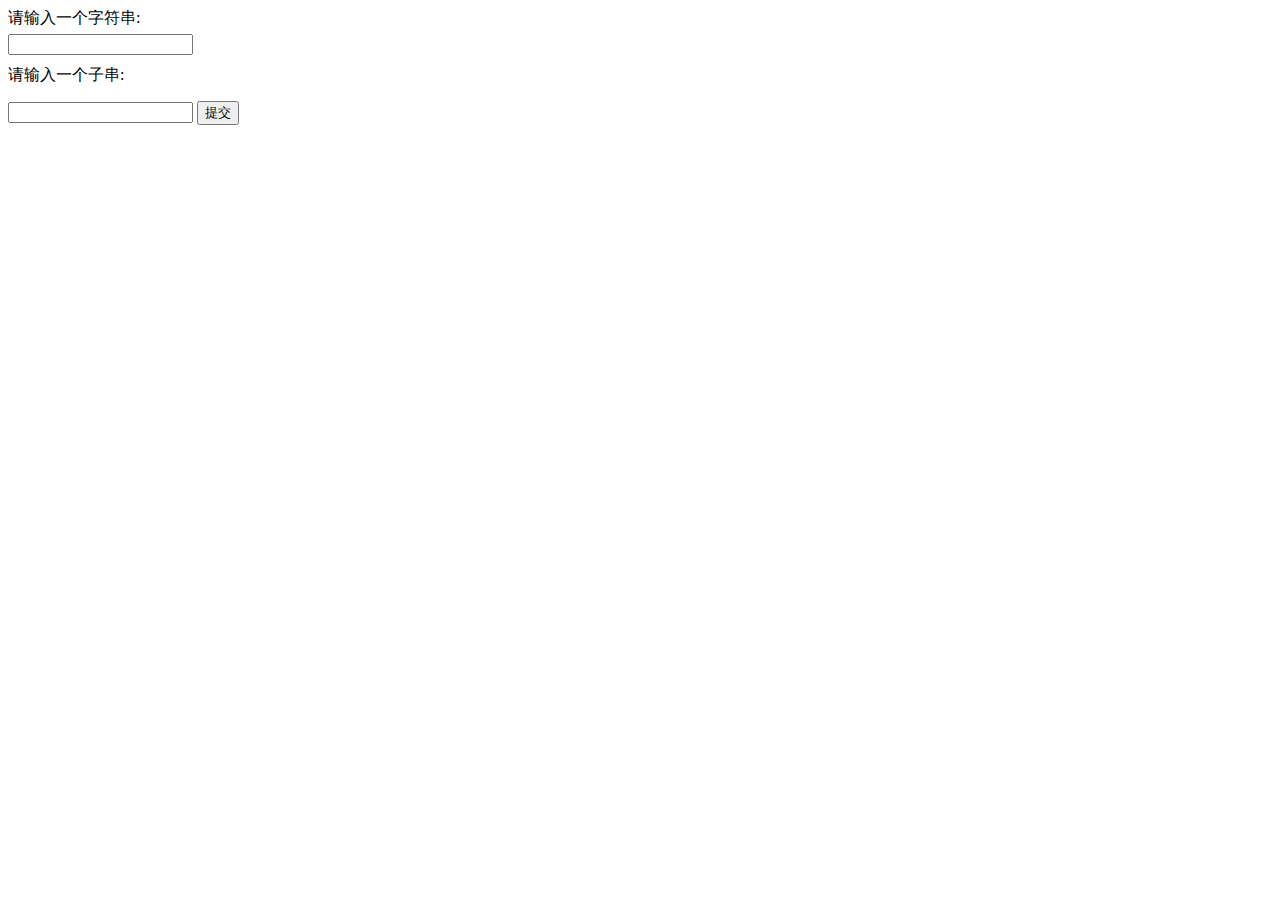
<file: index.html>
<!DOCTYPE html>
<html lang="en">
<head>
    <meta charset="UTF-8">
    <meta name="viewport" content="width=device-width, initial-scale=1.0">
    <title>全栈第五周作业</title>
</head>
<body>
    <label for="main" style="display: block; margin-bottom: 5px;">请输入一个字符串:</label>
    <input type="text" id="main" style="margin-bottom: 10px;">
    <label for="sub" style="display: block; margin-bottom: 5px;">请输入一个子串:</label>
    <input type="text" id="sub" style="margin-bottom: 10px;">
    <button onclick="count()" style="margin-top: 10px;">提交</button>
    <span id="result" style="margin-left: 10px;"></span>
    
    <script>
        function count() {
            var main = document.getElementById('main').value;
            var sub = document.getElementById('sub').value;
            var count = 0;
            for (var i = 0; i <= main.length - sub.length; i++) {
                var match = true;
                for (var j = 0; j < sub.length; j++) {
                    if (main[i + j] !== sub[j]) {
                        match = false;
                        break;
                    }
                }
                if (match) {
                    count++;
                }
            }
            document.getElementById('result').textContent = "子串出现的次数为：" +count;
        }
    </script>
</body>
</html>
</file>
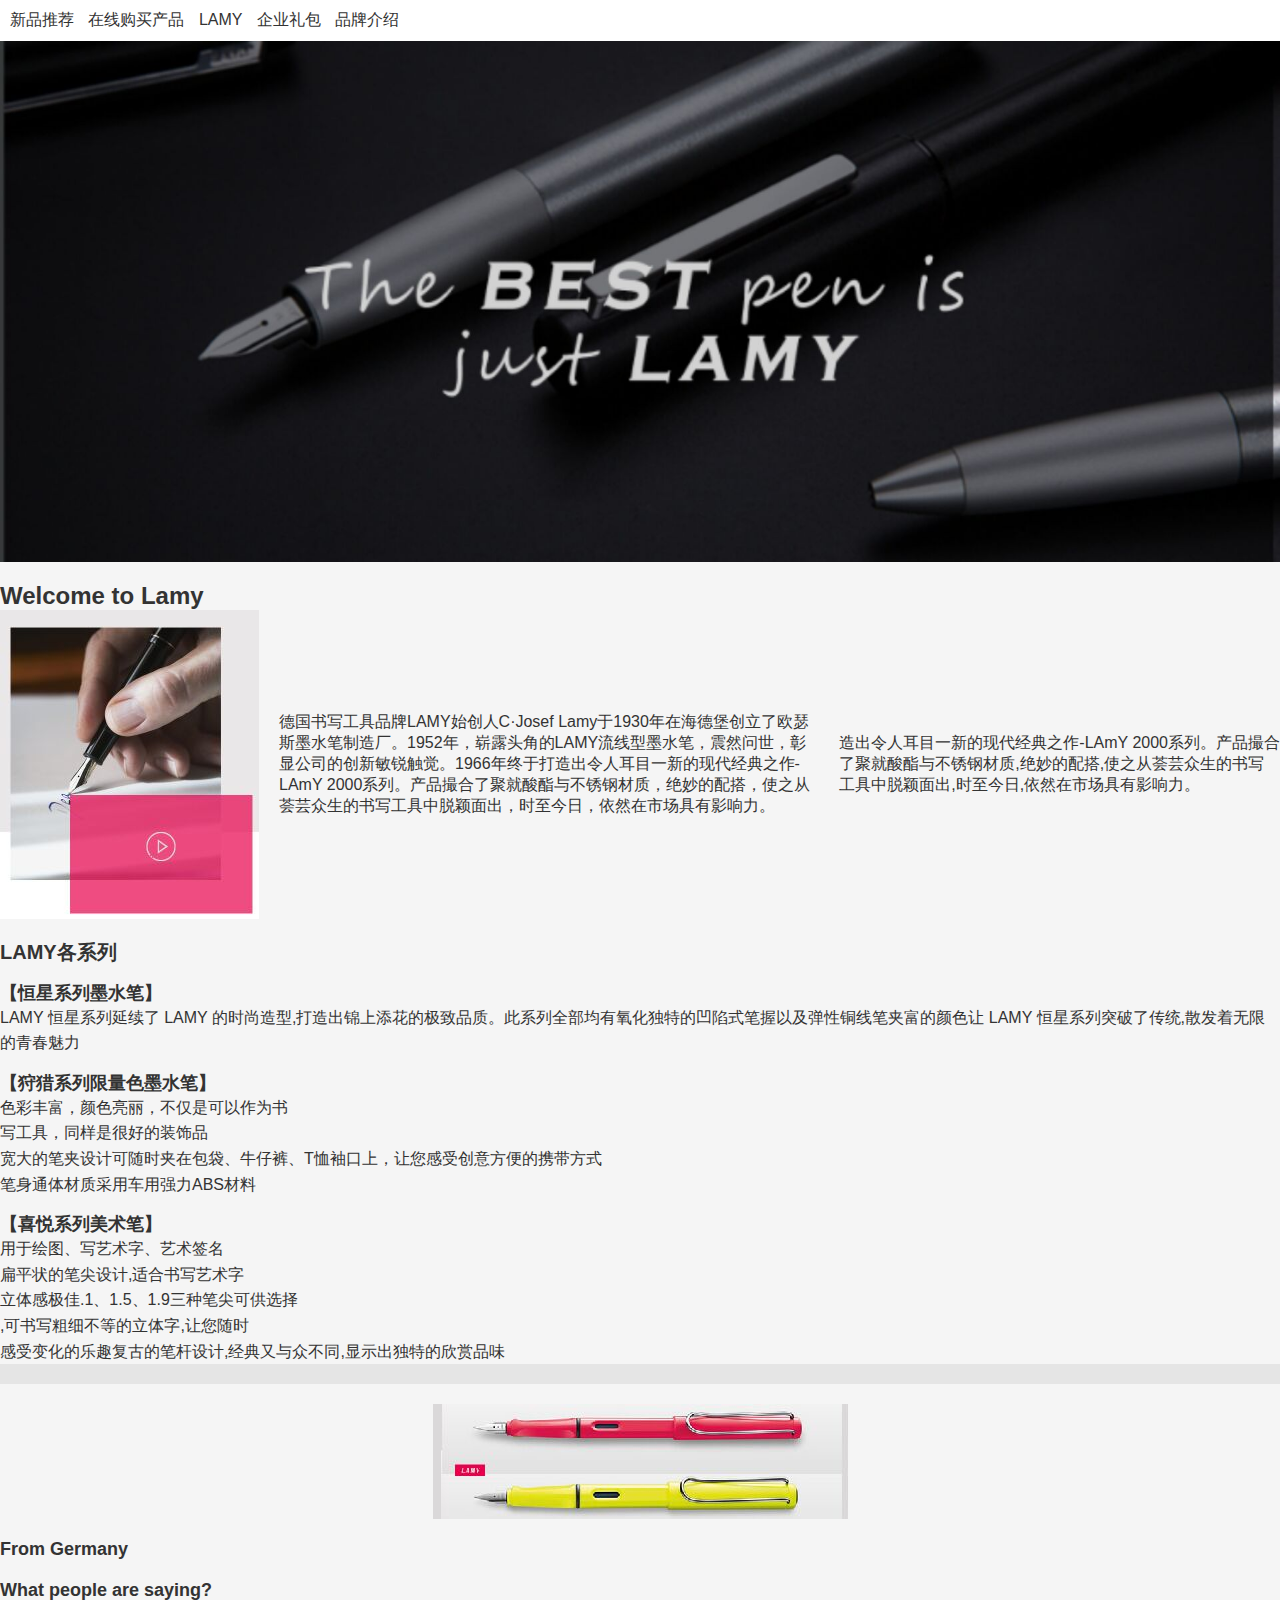
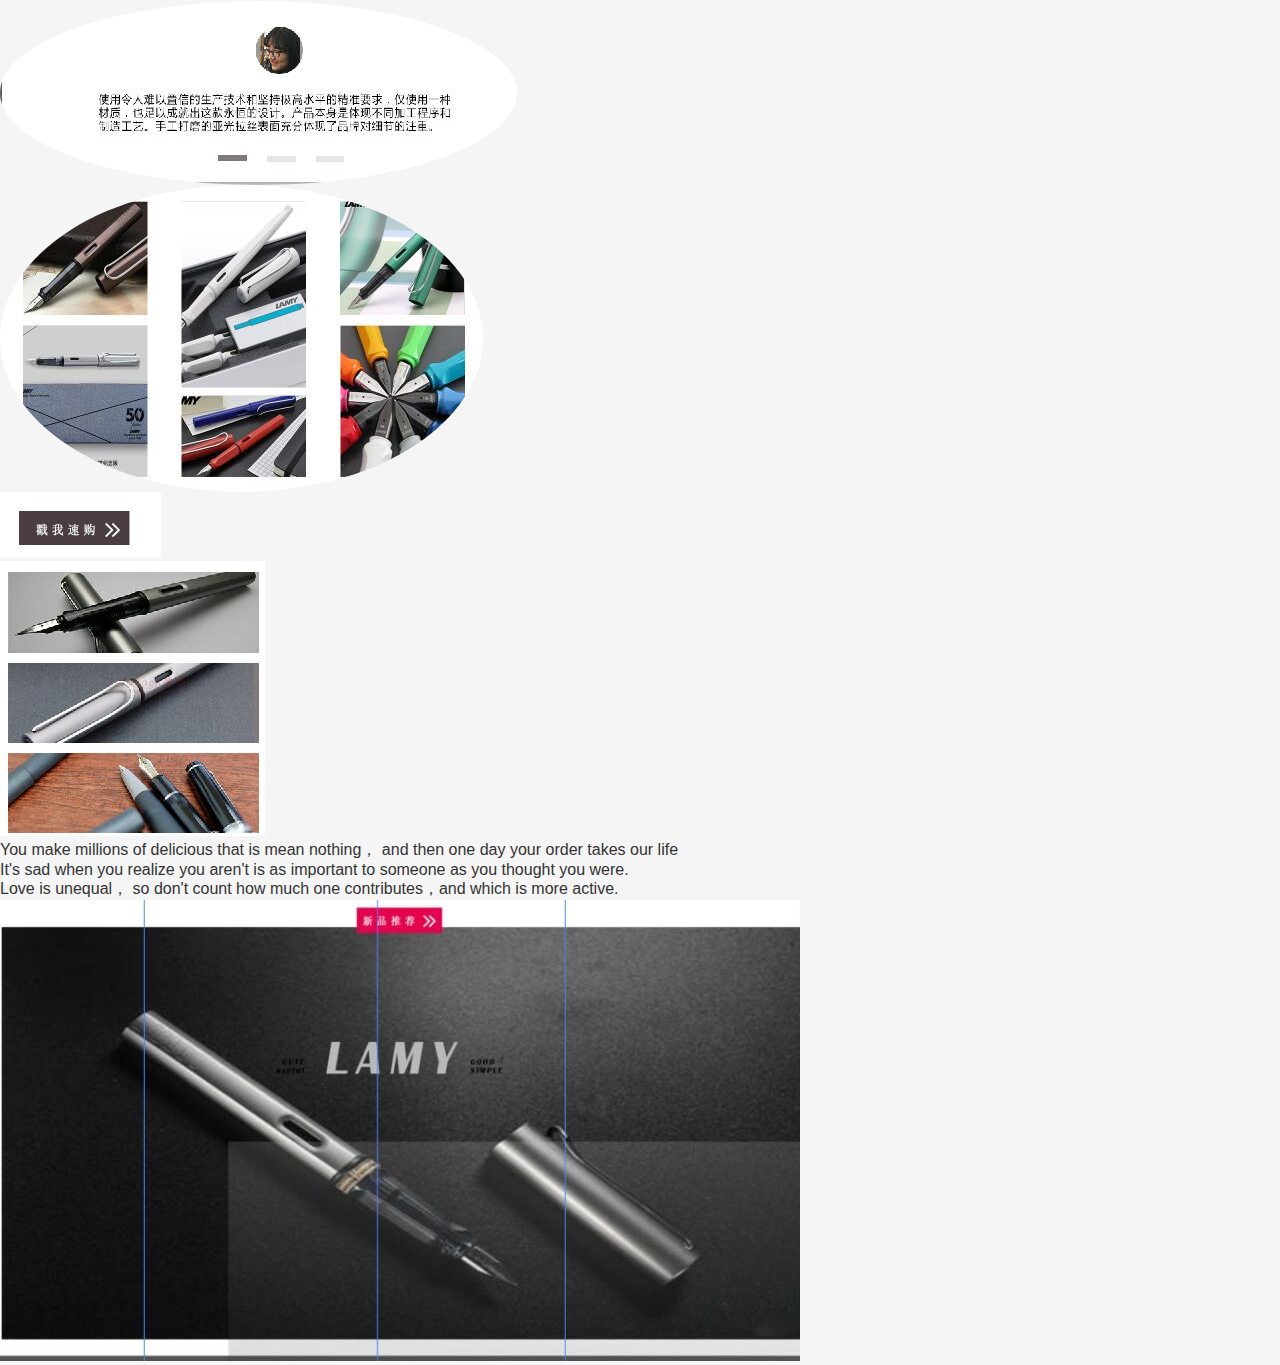
<file: 钢笔/index.html>
<!DOCTYPE html> 

<html lang="en"> 

<head> 

<meta charset="UTF-8"> 

<meta name="viewport" content="width=device-width, initial-scale=1.0"> 

<title>钢笔</title> 

<link rel="stylesheet" href="style.css" /> 

</head> 

<body> 

<div class="first"> 

<div class="first-five"> 

<div><a href="#">新品推荐</a></div> 

<div><a href="#">在线购买产品</a></div> 

<div><a href="#">LAMY</a></div> 

<div><a href="#">企业礼包</a></div> 

<div><a href="#">品牌介绍</a></div> 

</div> 

</div> 

<div class="second"> 

<div><img src="images/首页.jpg" class="one" /></div> 

<div class="text-one"> 

<div class="text-one-title">Welcome to Lamy</div> 

<body>
    <div class="container">
      <img src="images/视频播放.jpg" class="video-img" />
      <div class="text">
        <p>
          德国书写工具品牌LAMY始创人C·Josef Lamy于1930年在海德堡创立了欧瑟斯墨水笔制造厂。1952年，崭露头角的LAMY流线型墨水笔，震然问世，彰显公司的创新敏锐触觉。1966年终于打造出令人耳目一新的现代经典之作-LAmY 2000系列。产品撮合了聚就酸酯与不锈钢材质，绝妙的配搭，使之从荟芸众生的书写工具中脱颖面出，时至今日，依然在市场具有影响力。
        </p>
      </div>
 

<p>造出令人耳目一新的现代经典之作-LAmY 2000系列。产品撮合<br />了聚就酸酯与不锈钢材质,绝妙的配搭,使之从荟芸众生的书写<br />工具中脱颖面出,时至今日,依然在市场具有影响力。</p></div> 

<div class="third"> 

<div class="text-two-title">LAMY各系列</div> 

<div class="text-two"> 

<div class="text-two-one"> 

<div class="text-two-one-title">【恒星系列墨水笔】</div> 

<div class="text-two-one-area">LAMY 恒星系列延续了 LAMY 的时尚造型,打造出锦上添花的极致品质。此系列全部均有氧化独特的凹陷式笔握以及弹性铜线笔夹富的颜色让 LAMY 恒星系列突破了传统,散发着无限的青春魅力</div> 

</div> 

<div class="text-two-two"> 

<div class="text-two-two-title">【狩猎系列限量色墨水笔】</div> 

<div class="text-two-two-area">色彩丰富，颜色亮丽，不仅是可以作为书<br />写工具，同样是很好的装饰品<br />宽大的笔夹设计可随时夹在包袋、牛仔裤、T恤袖口上，让您感受创意方便的携带方式<br />笔身通体材质采用车用强力ABS材料</div> 

</div> 

<div class="text-two-three"> 

<div class="text-two-three-title">【喜悦系列美术笔】</div> 

<div class="text-two-three-area">用于绘图、写艺术字、艺术签名<br />扁平状的笔尖设计,适合书写艺术字<br />立体感极佳.1、1.5、1.9三种笔尖可供选择<br />,可书写粗细不等的立体字,让您随时<br />感受变化的乐趣复古的笔杆设计,经典又与众不同,显示出独特的欣赏品味</div> 

</div> 

</div> 

<div class="information"> 

</div> 

<div class="rypen"><img src="images/黄红钢笔.jpg" /></div> 

</div> 

<div class="four"> 

<div class="from">From Germany</div> 

<div class="what">What people are saying?</div> 

<div class="text-th"> 

<div class="img1"><img src="images/头像.jpg"class="center-img"  /></div> 

<div class="img"> 

<span class="imgone"><img src="images/钢笔.jpg"class="center-img"  /></span> 

</div> 

</div> 

</div> 

<div class="iiimg"><input type="image" src="images/点我速购.png" /></div> 

</div> 

<div class="six"> 

<div class="text4"> 

<div class="text4-1"> 

<span class="pen7"><img src="images/钢笔三个.jpg" /></span> 

</div> 

<div class="text4-2"> 

<div class="text4-2-1">You make millions of delicious that is mean nothing， and then one day your order takes our life</div> 

<div class="text4-2-2">It's sad when you realize you aren't is as important to someone as you thought you were.</div> 

<div class="text4-2-3">Love is unequal， so don't count how much one contributes，and which is more active.</div> 

</div> 

</div> 

</div> 

<div class="last"> 

<div class="last-img"><img src="images/结尾钢笔.jpg" /></div> 

</div> 

</body> 

</html>
</file>
<file: 钢笔/style.css>
body {
    font-family: Arial, sans-serif;
    margin: 0;
    padding: 0;
    background-color: #f5f5f5;
    color: #333;
}

.first {
    background-color: #fff;
    padding: 10px;
    box-shadow: 0 0 10px rgba(0, 0, 0, 0.1);
}

.first-five div {
    display: inline-block;
    margin-right: 10px;
}

.first-five a {
    text-decoration: none;
    color: #333;
}

.one, .two {
    width: 100%;
    height: auto;
    display: block;
}

.text-one-title {
    font-size: 24px;
    font-weight: bold;
    margin-top: 20px;
}
.container {
    display: flex;
    align-items: center;
  }
  
  .video-img {
    max-width: 50%;
    height: auto;
  }
  
  .text {
    flex: 1;
    padding: 20px;
  }

.text-one-area {
    line-height: 1.6;
    margin-bottom: 20px;
}

.text-two-title {
    font-size: 20px;
    font-weight: bold;
    margin-top: 20px;
}

.text-two-one-title, .text-two-two-title, .text-two-three-title {
    font-size: 18px;
    font-weight: bold;
    margin-top: 15px;
}

.text-two-one-area, .text-two-two-area, .text-two-three-area {
    line-height: 1.6;
}

.information {
    background-color: #e5e5e5;
    padding: 10px;
}

.rypen img {
    max-width: 100%;
    height: auto;
    display: block;
    margin: 20px auto;
}
.from, .what {
    font-size: 18px;
    font-weight: bold;
    margin-top: 20px;
}

.img1 img, .imgone img {
    max-width: 100%;
    height: auto;
    display: block;
    border-radius: 50%;
}
</file>
